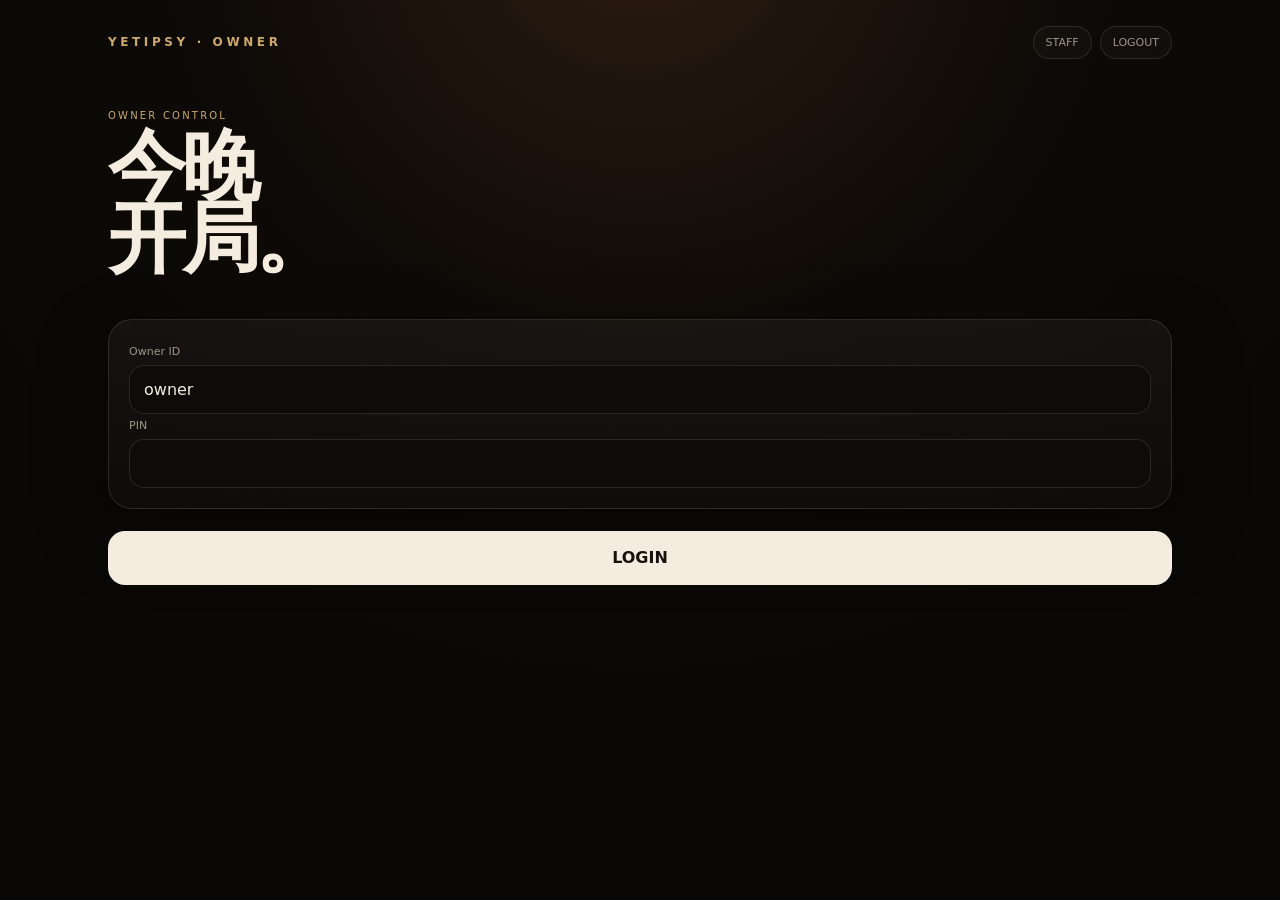
<file: owner.html>
<!doctype html><html lang="zh-Hans"><head><meta charset="utf-8"><meta name="viewport" content="width=device-width,initial-scale=1,maximum-scale=1,viewport-fit=cover"><meta name="theme-color" content="#090806"><title>YETIPSY 今晚开局 · Owner</title><link rel="stylesheet" href="styles.css?v=1.1.0"></head><body><div id="app" class="app wide"></div><script src="api.js?v=1.1.0"></script><script src="owner.js?v=1.1.0"></script></body></html>
</file>
<file: styles.css>
:root{
  --bg:#090806;--panel:#12100d;--panel2:#19150f;--ink:#f4ecdf;--muted:#9e9487;
  --gold:#cda86d;--line:rgba(244,236,223,.12);--ok:#9cc5a1;--danger:#e6a18f;--shadow:0 24px 70px rgba(0,0,0,.35)
}
*{box-sizing:border-box;-webkit-tap-highlight-color:transparent}
html,body{margin:0;min-height:100%;background:var(--bg);color:var(--ink);font-family:Inter,"Noto Sans SC","PingFang SC",system-ui,sans-serif}
body{min-height:100dvh;background:radial-gradient(circle at 50% -10%,#2c1c10 0,#0d0a07 38%,#090806 72%)}
button,input,select,textarea{font:inherit}button{cursor:pointer}.hidden{display:none!important}
.app{width:min(100%,620px);margin:auto;min-height:100dvh;padding:18px 18px 34px}.wide{width:min(100%,1100px)}
.topbar{display:flex;align-items:center;justify-content:space-between;gap:12px;min-height:48px;margin-bottom:18px}.brand{font-size:12px;font-weight:900;letter-spacing:.3em;color:var(--gold)}
.top-actions{display:flex;align-items:center;gap:8px}.badge,.pill{display:inline-flex;align-items:center;border:1px solid rgba(205,168,109,.35);border-radius:999px;color:var(--gold);font-size:10px;letter-spacing:.12em;padding:7px 10px;text-transform:uppercase}
.iconBtn{border:1px solid var(--line);background:rgba(255,255,255,.025);color:var(--muted);border-radius:999px;padding:9px 12px;font-size:11px}
.hero{padding:26px 0 12px}.kicker{font-size:10px;letter-spacing:.22em;color:var(--gold);text-transform:uppercase;margin-bottom:10px}.display{font-size:clamp(48px,14vw,78px);line-height:.92;letter-spacing:-.055em;margin:5px 0 20px}.title{font-size:clamp(30px,8vw,46px);line-height:1.03;letter-spacing:-.04em;margin:6px 0 14px}.lead{font-size:16px;line-height:1.7;color:var(--muted);margin:0 0 18px}.small{font-size:12px;line-height:1.55;color:var(--muted)}
.card{background:linear-gradient(180deg,rgba(255,255,255,.045),rgba(255,255,255,.018));border:1px solid var(--line);border-radius:24px;padding:20px;box-shadow:var(--shadow);margin:12px 0}.card.flat{box-shadow:none}.card.gold{border-color:rgba(205,168,109,.35)}
.btn{width:100%;border-radius:17px;min-height:54px;padding:15px 18px;margin-top:10px;border:1px solid transparent;font-weight:850}.primary{background:var(--ink);color:#17120d}.secondary{background:rgba(255,255,255,.028);border-color:var(--line);color:var(--ink)}.danger{background:rgba(230,161,143,.08);border-color:rgba(230,161,143,.3);color:#f0b7a7}.ghost{background:transparent;color:var(--muted)}
.grid2{display:grid;grid-template-columns:1fr 1fr;gap:10px}.grid3{display:grid;grid-template-columns:repeat(3,1fr);gap:10px}.stack{display:grid;gap:10px}.row{display:flex;gap:10px;align-items:center}.row>*{min-width:0}.grow{flex:1}
.field,select,textarea{width:100%;border:1px solid var(--line);background:#0e0c09;color:var(--ink);border-radius:15px;padding:14px;outline:none}.field:focus,select:focus,textarea:focus{border-color:rgba(205,168,109,.6)}label{display:block;font-size:11px;color:var(--muted);margin:5px 0 7px}
.tabs{display:grid;grid-template-columns:1fr 1fr;background:#0e0c09;border:1px solid var(--line);border-radius:16px;padding:4px;margin:14px 0}.tab{border:0;background:transparent;color:var(--muted);border-radius:12px;padding:11px}.tab.active{background:#201a13;color:var(--ink)}
.identity{display:flex;align-items:center;gap:13px}.avatar{width:52px;height:52px;border-radius:17px;border:1px solid rgba(205,168,109,.42);display:grid;place-items:center;color:var(--gold);font-weight:900;font-size:20px}.identity b{display:block;font-size:18px}.identity span{font-size:12px;color:var(--muted)}
.bigTable{font-size:clamp(52px,18vw,88px);font-weight:900;letter-spacing:-.06em;color:var(--gold);line-height:.9}.coin{font-size:34px;font-weight:900;color:var(--gold)}
.scoreboard{display:flex;align-items:center;justify-content:center;gap:18px;text-align:center}.scoreSide b{display:block;font-size:38px}.scoreSide span{font-size:11px;color:var(--muted)}.vs{font-size:12px;color:var(--gold);letter-spacing:.2em}
.nav4{display:grid;grid-template-columns:repeat(4,1fr);gap:8px;position:sticky;bottom:10px;background:rgba(9,8,6,.86);backdrop-filter:blur(16px);padding:8px;border:1px solid var(--line);border-radius:20px;margin-top:20px}.nav4 button{border:0;background:transparent;color:var(--muted);font-size:10px;padding:9px 4px}.nav4 button b{display:block;color:var(--ink);font-size:15px;margin-bottom:2px}
.missionText{font-size:24px;line-height:1.35;font-weight:800}.secret{filter:blur(7px);user-select:none}.secret.reveal{filter:none}.notice{border-left:3px solid var(--gold);padding:12px 14px;background:rgba(205,168,109,.08);border-radius:0 14px 14px 0;margin:12px 0}.ok{color:var(--ok)}.bad{color:var(--danger)}
.list{display:grid;gap:8px}.listItem{display:flex;align-items:center;gap:10px;border:1px solid var(--line);border-radius:16px;padding:12px;background:rgba(255,255,255,.018)}.listItem .meta{font-size:11px;color:var(--muted)}
.tableCard h3{margin:0 0 8px;font-size:26px}.playerLine{display:flex;align-items:center;justify-content:space-between;gap:10px;padding:10px 0;border-top:1px solid var(--line)}.playerLine:first-of-type{border-top:0}.playerLine b{font-size:14px}.playerLine span{font-size:11px;color:var(--muted)}
.status{display:inline-flex;border-radius:999px;padding:5px 8px;font-size:9px;letter-spacing:.08em;background:rgba(255,255,255,.05);color:var(--muted)}.status.live{color:var(--ok);background:rgba(156,197,161,.09)}
.toolbar{display:flex;gap:8px;flex-wrap:wrap}.toolbar .btn{width:auto;min-height:42px;padding:10px 14px;margin-top:0}
.qrWrap{display:grid;place-items:center;background:#fff;border-radius:22px;padding:18px;min-height:250px}.qrWrap canvas,.qrWrap img{max-width:100%!important;height:auto!important}.countdownText{text-align:center;color:var(--muted);font-size:12px;margin-top:10px}
.modalBackdrop{position:fixed;inset:0;z-index:100;background:rgba(0,0,0,.74);display:grid;place-items:end center;padding:14px}.modal{width:min(100%,620px);background:#14110d;border:1px solid var(--line);border-radius:24px;padding:20px;box-shadow:0 30px 100px #000}.toast{position:fixed;z-index:200;left:50%;bottom:24px;transform:translateX(-50%);background:var(--ink);color:#17120d;border-radius:999px;padding:11px 16px;font-size:12px;font-weight:850;white-space:nowrap}
.sectionTitle{display:flex;justify-content:space-between;align-items:end;gap:10px;margin:26px 0 10px}.sectionTitle h2{font-size:22px;margin:0}.sectionTitle span{font-size:11px;color:var(--muted)}
.kpi{border:1px solid var(--line);border-radius:18px;padding:15px;background:rgba(255,255,255,.018)}.kpi b{display:block;font-size:26px}.kpi span{font-size:10px;color:var(--muted)}
pre.codebox{white-space:pre-wrap;word-break:break-word;background:#0d0b08;border:1px solid var(--line);border-radius:14px;padding:12px;color:var(--muted);font-size:11px}
.footer{text-align:center;color:#5f5a53;font-size:10px;line-height:1.6;margin:30px 0 0}
@media(max-width:520px){.grid3{grid-template-columns:1fr}.wide{padding-left:14px;padding-right:14px}.toolbar .btn{flex:1}.scoreSide b{font-size:32px}}

/* V1.1 persistent app / drawer UI */
.drawerBackdrop{position:fixed;inset:0;z-index:150;background:rgba(0,0,0,.68);display:flex;align-items:flex-end;justify-content:center;opacity:0;transition:opacity .18s ease;padding:10px}
.drawerBackdrop.show{opacity:1}
.drawerPanel{width:min(100%,620px);max-height:min(88dvh,820px);overflow:auto;background:#14110d;border:1px solid var(--line);border-radius:26px 26px 18px 18px;padding:10px 18px calc(22px + env(safe-area-inset-bottom));box-shadow:0 -24px 90px #0009;transform:translateY(24px);transition:transform .22s cubic-bezier(.2,.8,.2,1)}
.drawerBackdrop.show .drawerPanel{transform:none}
.drawerHandle{width:42px;height:4px;border-radius:99px;background:rgba(255,255,255,.18);margin:2px auto 18px}
.drawerUrgent{border-top:2px solid var(--gold);padding-top:14px}
.smallQr{min-height:210px;padding:10px}
.smallQr canvas,.smallQr img{width:190px!important;height:190px!important}
.syncDot{width:7px;height:7px;border-radius:50%;background:var(--ok);display:inline-block;margin-right:6px}
.btn:disabled,.iconBtn:disabled{opacity:.42;cursor:not-allowed}
@media(max-width:520px){.drawerBackdrop{padding:0}.drawerPanel{border-radius:24px 24px 0 0;max-height:90dvh}}

/* V1.2 Staff responsiveness */
.staffSync{display:inline-flex;align-items:center;gap:6px;border:1px solid var(--line);border-radius:999px;padding:6px 9px;color:var(--muted);font-size:9px;letter-spacing:.08em;transition:.18s ease;white-space:nowrap}
.staffSync i{width:7px;height:7px;border-radius:50%;background:var(--ok);box-shadow:0 0 0 0 rgba(156,197,161,.25)}
.staffSync.syncing{color:var(--gold);border-color:rgba(205,168,109,.3)}
.staffSync.syncing i{background:var(--gold);animation:syncPulse .8s ease-in-out infinite}
.staffSync.error{color:var(--danger);border-color:rgba(230,161,143,.3)}
.staffSync.error i{background:var(--danger)}
.staffSync.pulse i{animation:syncPulse .7s ease-in-out 1}
@keyframes syncPulse{0%,100%{transform:scale(1);box-shadow:0 0 0 0 rgba(205,168,109,.25)}50%{transform:scale(1.32);box-shadow:0 0 0 6px rgba(205,168,109,0)}}

.btn,.iconBtn,select{transition:opacity .16s ease,transform .16s ease,border-color .16s ease,background .16s ease}
.btn.isLoading{display:inline-flex;align-items:center;justify-content:center;gap:9px;pointer-events:none}
.miniSpinner{width:15px;height:15px;border:2px solid rgba(0,0,0,.2);border-top-color:currentColor;border-radius:50%;animation:staffSpin .7s linear infinite;flex:0 0 auto}
.secondary .miniSpinner,.danger .miniSpinner{border-color:rgba(255,255,255,.18);border-top-color:currentColor}
.bigSpinner{width:30px;height:30px;border:3px solid rgba(205,168,109,.16);border-top-color:var(--gold);border-radius:50%;animation:staffSpin .85s linear infinite}
@keyframes staffSpin{to{transform:rotate(360deg)}}
.controlBusy{opacity:.5;cursor:wait}

.staffLoadHead{padding:28px 0 8px}.loadingLine{height:3px;border-radius:99px;background:#1d1812;overflow:hidden}.loadingLine i{display:block;width:38%;height:100%;background:linear-gradient(90deg,transparent,var(--gold),transparent);animation:loadSweep 1.1s ease-in-out infinite}
@keyframes loadSweep{from{transform:translateX(-120%)}to{transform:translateX(350%)}}
.skeletonCard{border:1px solid var(--line);border-radius:24px;padding:20px;margin:12px 0;background:rgba(255,255,255,.018)}
.skeleton{height:14px;border-radius:10px;background:linear-gradient(90deg,rgba(255,255,255,.035) 25%,rgba(255,255,255,.085) 45%,rgba(255,255,255,.035) 65%);background-size:240% 100%;animation:shimmer 1.15s linear infinite;margin:11px 0}.skWide{width:92%;height:22px}.skMid{width:62%}.skShort{width:36%}
@keyframes shimmer{to{background-position:-240% 0}}

.softUpdated{animation:softUpdate .5s ease}
@keyframes softUpdate{0%{opacity:.72;transform:translateY(2px)}100%{opacity:1;transform:none}}
.qrChanging{opacity:.55;transform:scale(.985);transition:.15s ease}.qrLoading{display:grid;place-items:center;gap:10px;color:var(--muted);font-size:10px;letter-spacing:.12em}
.activeMatchCard{animation:matchIn .32s ease}@keyframes matchIn{from{opacity:0;transform:translateY(5px)}to{opacity:1;transform:none}}
.toast{opacity:0;transition:opacity .16s ease,transform .16s ease;transform:translate(-50%,8px)}.toast.show{opacity:1;transform:translate(-50%,0)}.toast.toastBad{background:#2a1712;color:#f5c4b6;border:1px solid rgba(230,161,143,.28)}

@media(max-width:620px){.staffSync span{display:none}.staffSync{padding:7px}.top-actions{gap:6px}}

/* V1.3 instant restore / cached player home */
.playerSyncChip{display:inline-flex;align-items:center;gap:5px;border:1px solid var(--line);border-radius:999px;padding:6px 8px;font-size:9px;letter-spacing:.08em;color:var(--ok);white-space:nowrap}
.playerSyncChip i{width:6px;height:6px;border-radius:50%;background:var(--ok)}
.playerSyncChip.syncing{color:var(--gold);border-color:rgba(205,168,109,.3)}
.playerSyncChip.syncing i{background:var(--gold);animation:syncPulse .8s ease-in-out infinite}
.playerSyncChip.slow{color:var(--muted)}
.playerSyncChip.slow i{background:#7f776d}
.preloadReady{text-align:center;margin:11px 0 0;color:var(--ok);font-size:10px;letter-spacing:.08em}
.homeBoot{display:grid;justify-items:center;gap:14px;padding:28px 0}
@media(max-width:520px){.playerSyncChip{padding:6px}.playerSyncChip{font-size:0}.playerSyncChip i{margin:0}}
</file>
